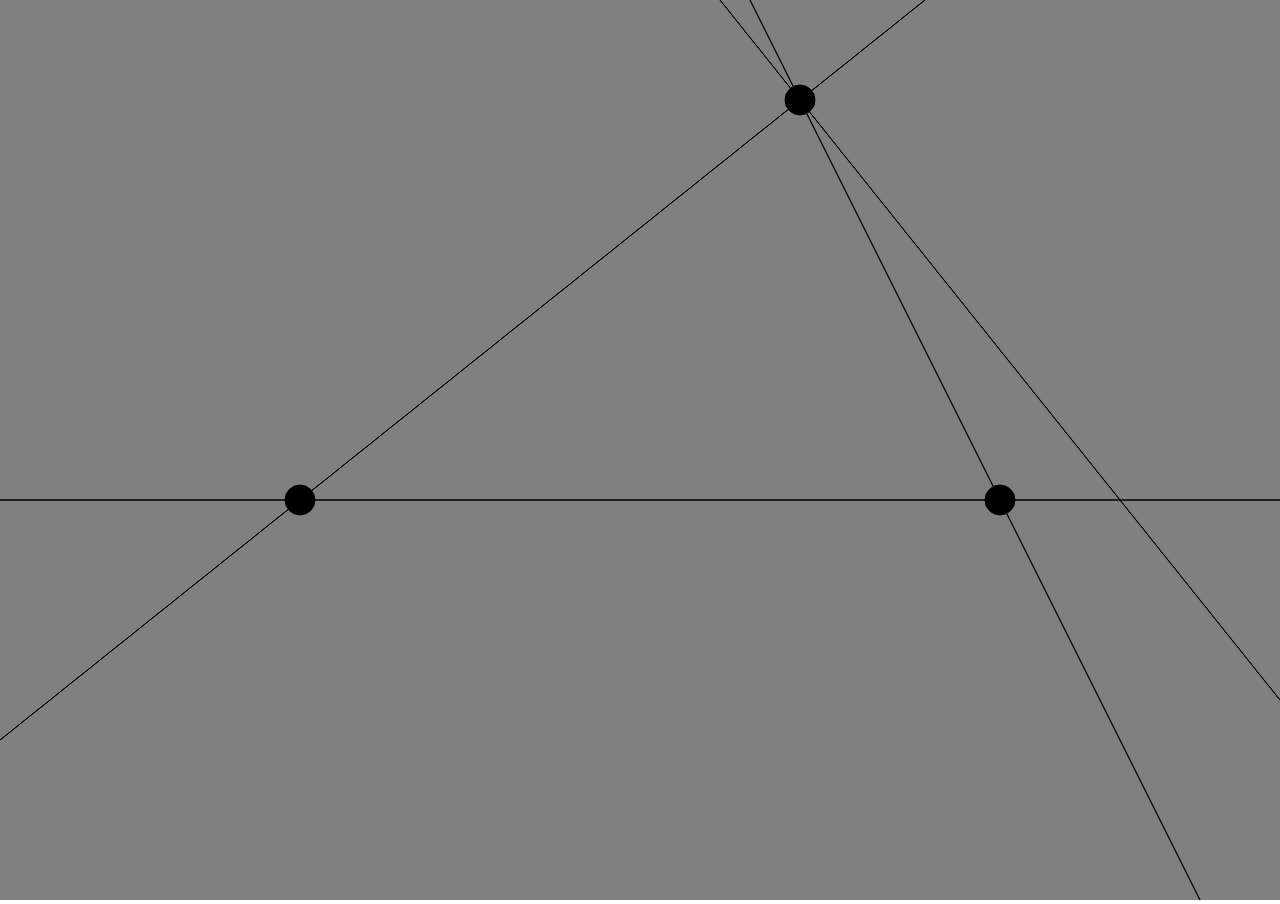
<file: html/Atitude ortocenter/index.html>
<!DOCTYPE html>
<html lang="en" dir="ltr">
  <head>
    <link rel="stylesheet" href="style.css">
    <meta charset="utf-8">
    <title>Drag</title>
  </head>
  <body>
    <canvas id="canvas"></canvas>
    <script src="../../lib/Point.js"></script>
        <script src="../../lib/Vector2d.js"></script>
        <script src="../../lib/LinearFunction.js"></script>
    <script src="script.js"></script>
  </body>
</html>
</file>
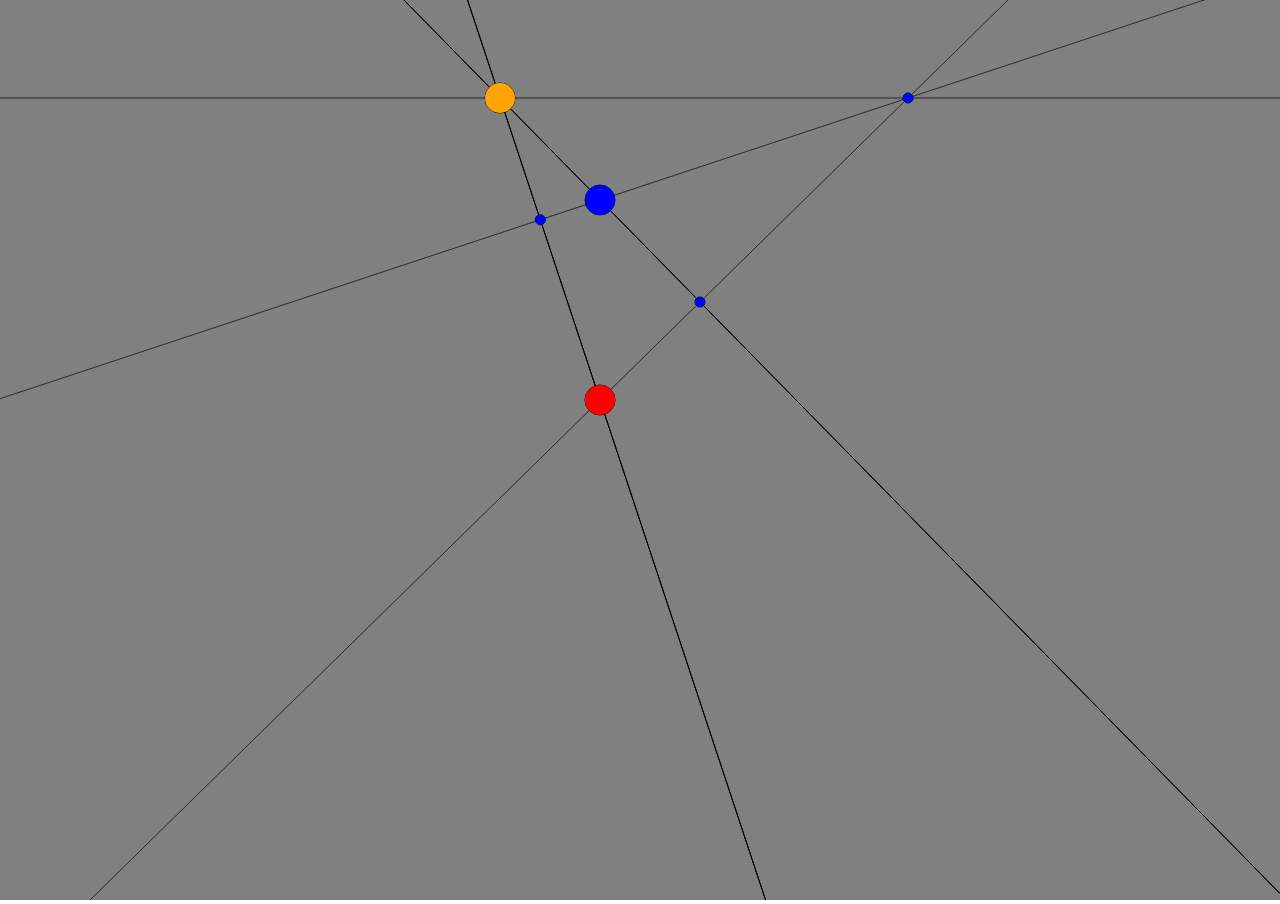
<file: html/Attitude/index.html>
<!DOCTYPE html>
<html lang="en" dir="ltr">
  <head>
    <link rel="stylesheet" href="style.css">
    <meta charset="utf-8">
    <title>Attitude</title>
  </head>
  <body>
    <canvas id="canvas"></canvas>
    <script src="../../lib/Point.js"></script>
        <script src="../../lib/Vector2d.js"></script>
        <script src="../../lib/LinearFunction.js"></script>
    <script src="script.js"></script>
  </body>
</html>
</file>
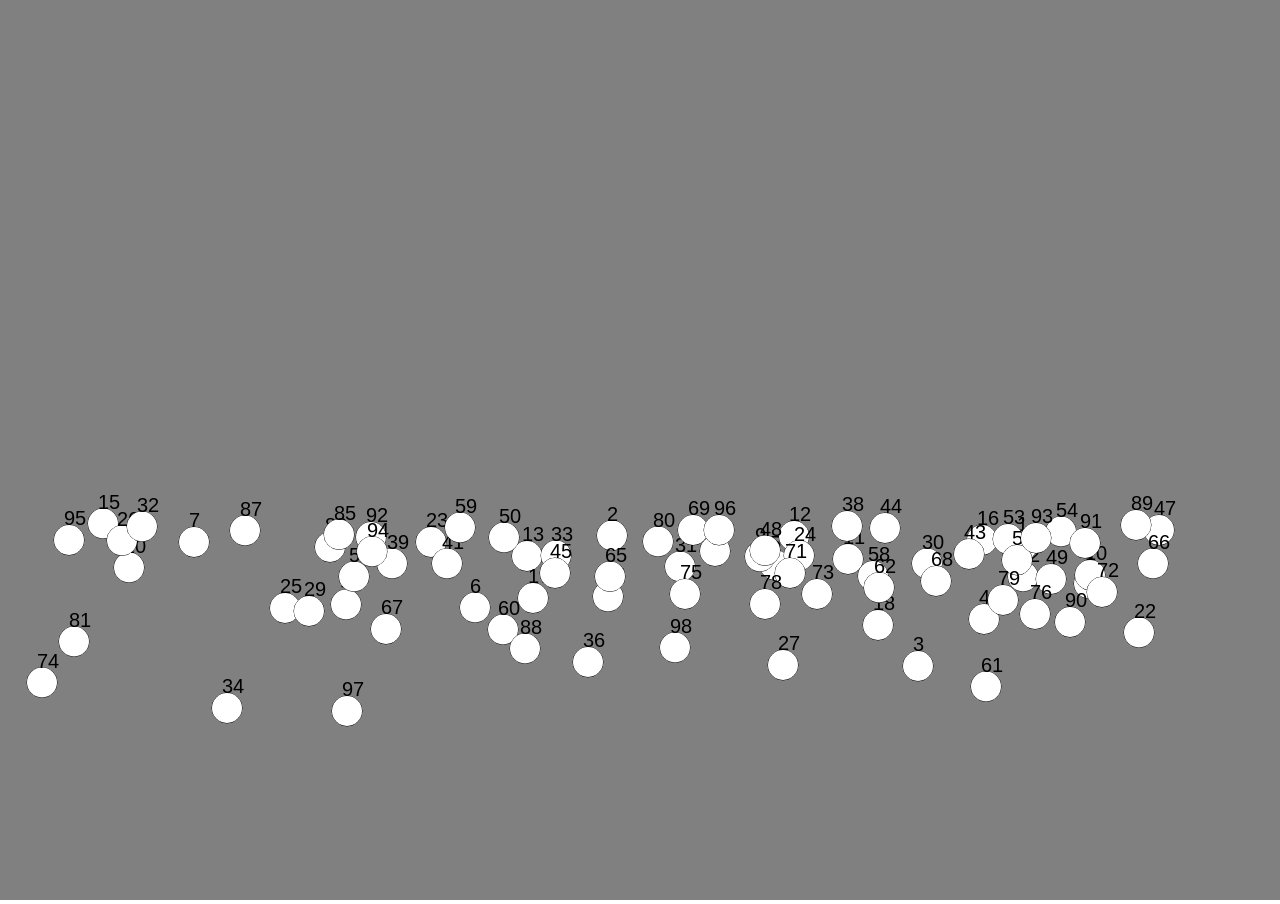
<file: html/BouncingBalls/index.html>
<!DOCTYPE html>
<html lang="en" dir="ltr">
  <head>
    <link rel="stylesheet" href="style.css">
    <meta charset="utf-8">
    <title>Bouncing</title>
  </head>
  <body>
    <canvas id="canvas"></canvas>
    <script src="../../lib/Point.js"></script>
        <script src="../../lib/Vector2d.js"></script>
    <script src="script.js"></script>
  </body>
</html>
</file>
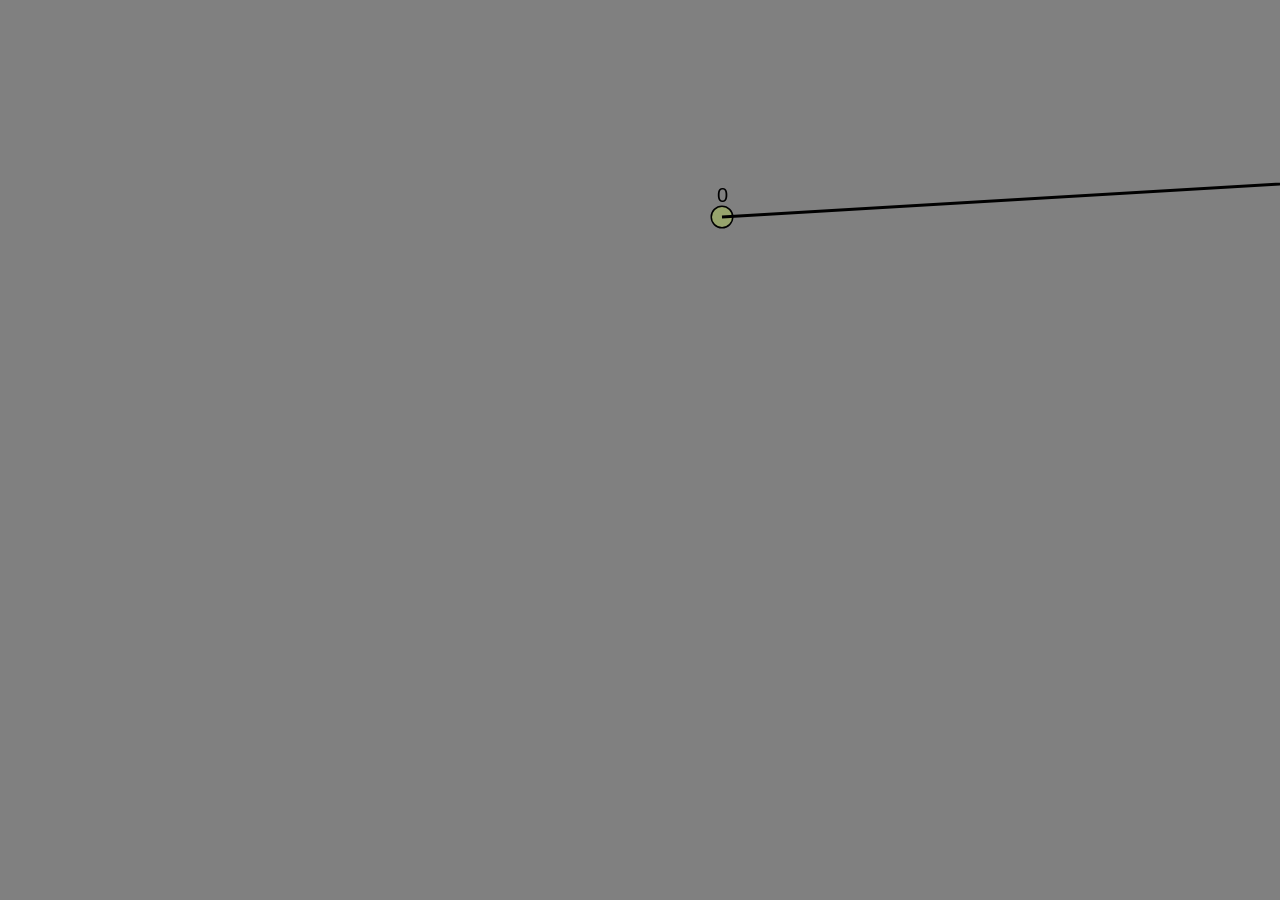
<file: html/connectPoints/index.html>
<!DOCTYPE html>
<html lang="en" dir="ltr">
  <head>
    <link rel="stylesheet" href="style.css">
    <meta charset="utf-8">
    <title>connectPoints</title>
  </head>
  <body>
    <canvas id="canvas"></canvas>
    <script src="../../lib/Connect.js"></script>
    <script src="script.js"></script>
  </body>
</html>
</file>
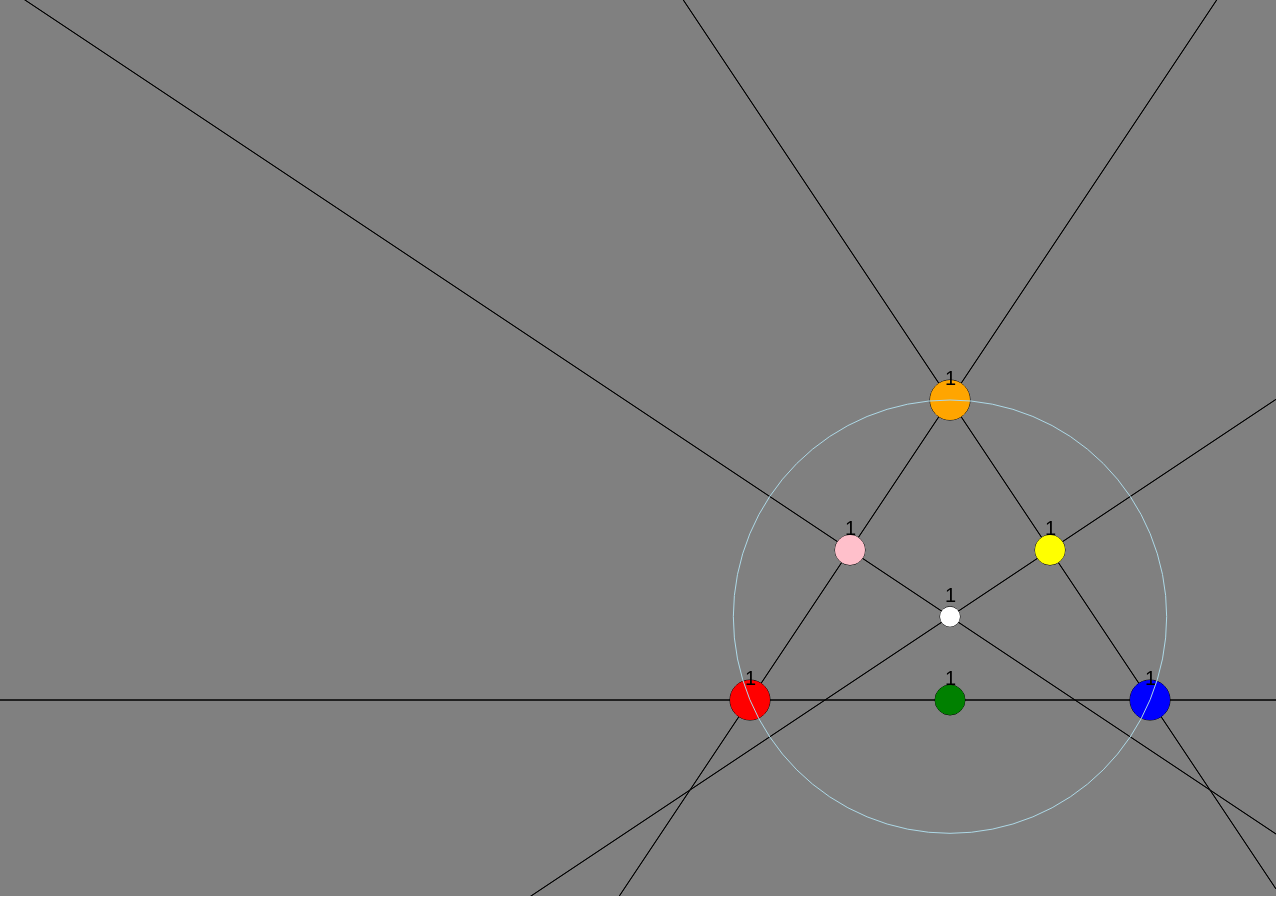
<file: html/Curcumcenter/index.html>
<!DOCTYPE html>
<html lang="en" dir="ltr">
  <head>
    <link rel="stylesheet" href="style.css">
    <meta charset="utf-8">
    <title>Circumcenter</title>
  </head>
  <body>
    <canvas id="canvas"></canvas>
    <script src="../../lib/Point.js"></script>
        <script src="../../lib/Vector2d.js"></script>
        <script src="../../lib/LinearFunction.js"></script>
    <script src="script.js"></script>
  </body>
</html>
</file>
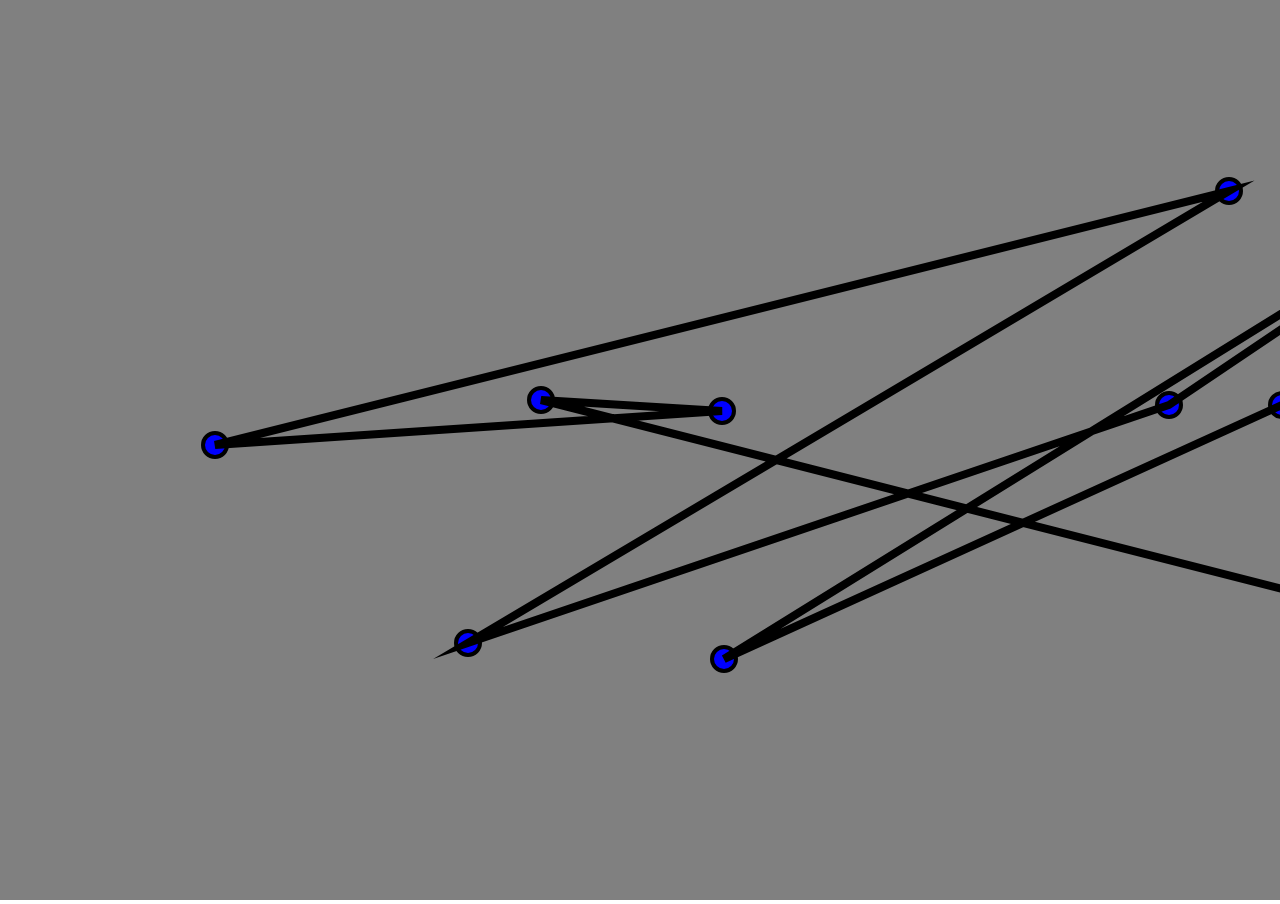
<file: html/DraggablePoint/index.html>
<!DOCTYPE html>
<html lang="en" dir="ltr">
  <head>
    <link rel="stylesheet" href="style.css">
    <meta charset="utf-8">
    <title>Drag</title>
  </head>
  <body>
    <canvas id="canvas"></canvas>
    <script src="../../lib/Point.js"></script>
        <script src="../../lib/Vector2d.js"></script>
    <script src="script.js"></script>
  </body>
</html>
</file>
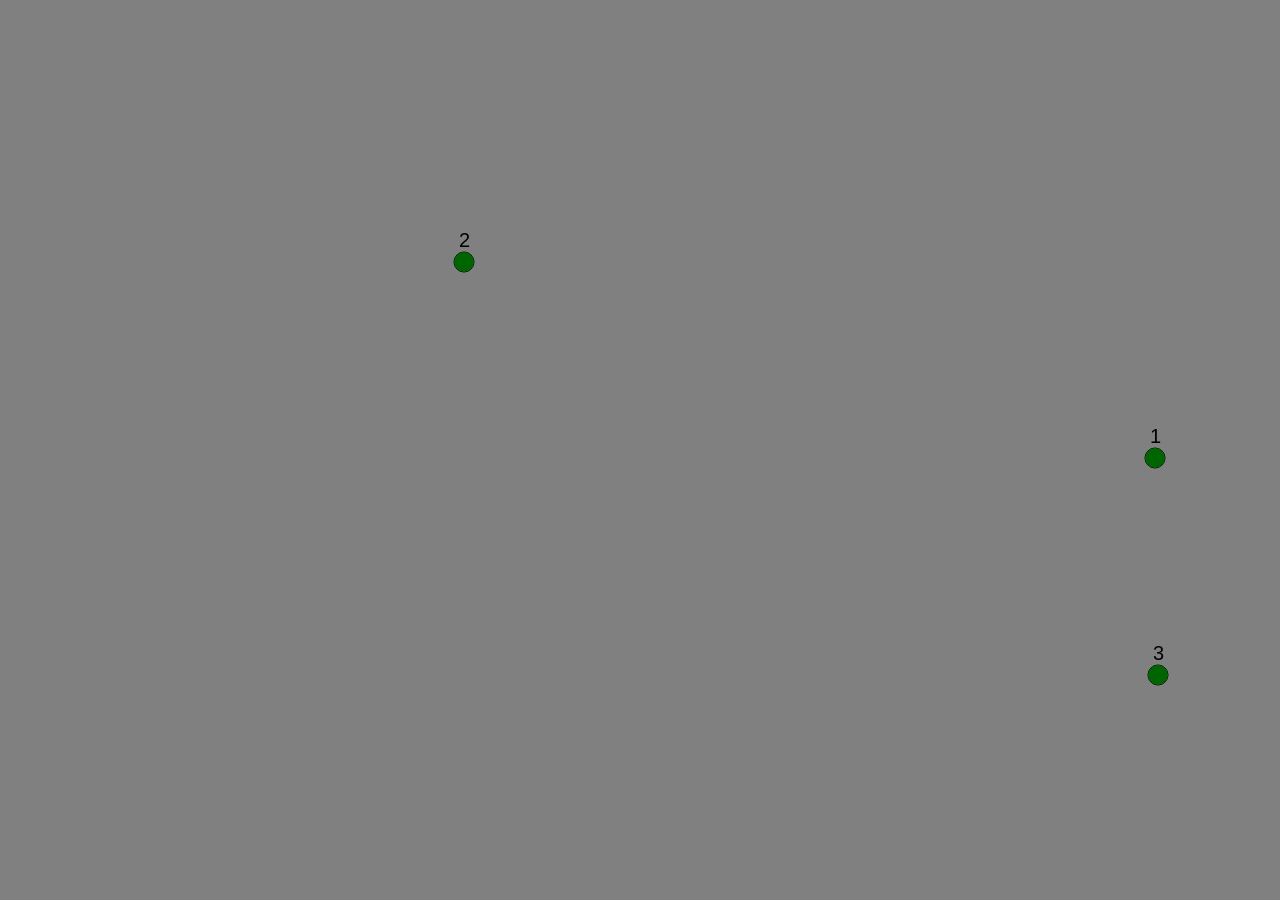
<file: html/myPoint/index.html>
<!DOCTYPE html>
<html lang="en" dir="ltr">
  <head>
    <link rel="stylesheet" href="style.css">
    <meta charset="utf-8">
    <title>DrawPoints</title>
  </head>
  <body>
    <canvas id="canvas"></canvas>
    <script src="../../lib/Point.js"></script>
    <script src="script.js"></script>
  </body>
</html>
</file>
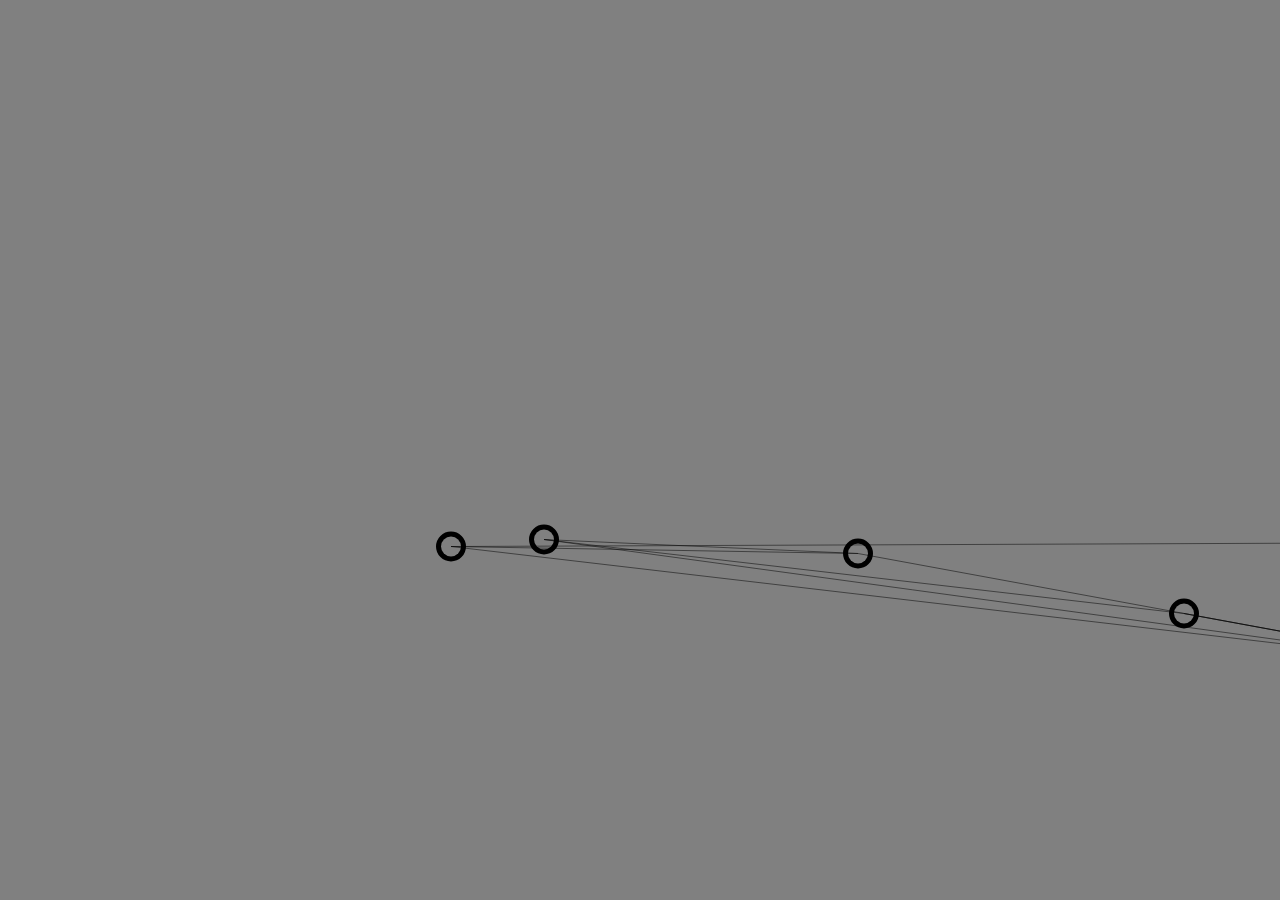
<file: html/PosVelAcc/index.html>
<!DOCTYPE html>
<html lang="en" dir="ltr">
  <head>
    <link rel="stylesheet" href="style.css">
    <meta charset="utf-8">
    <title>Pos</title>
  </head>
  <body>
    <canvas id="canvas"></canvas>
    <script src="../../lib/Point.js"></script>
        <script src="../../lib/Vector2d.js"></script>
    <script src="script.js"></script>
  </body>
</html>
</file>
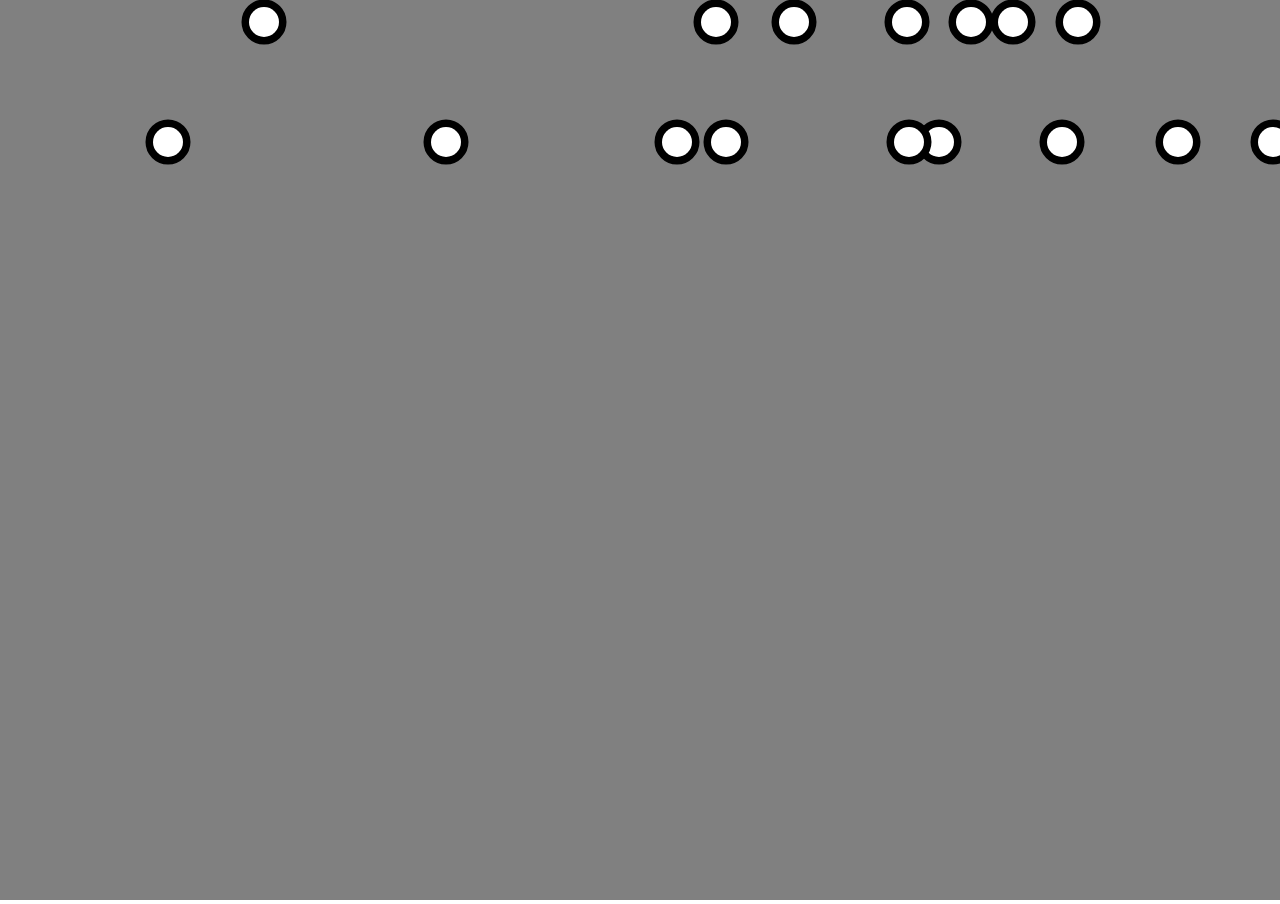
<file: html/Shooter/index.html>
<!DOCTYPE html>
<html lang="en" dir="ltr">
  <head>
    <link rel="stylesheet" href="style.css">
    <meta charset="utf-8">
    <title>DrawPoints</title>
  </head>
  <body>
    <canvas onclick="showCoords(event)"id="canvas"></canvas>
    <script src="../../lib/Point.js"></script>
    <script src="script.js"></script>
  </body>
</html>
</file>
<file: html/Atitude ortocenter/style.css>
canvas
{
  background-color: grey;
}
body
{
  margin: 0;
}
</file>
<file: html/Attitude/style.css>
canvas
{
  background-color: grey;
}
body
{
  margin: 0;
}
</file>
<file: html/BouncingBalls/style.css>
canvas
{
  background-color: grey;
}
body
{
  margin: 0;
}
</file>
<file: html/connectPoints/style.css>
canvas
{
  background-color: grey;
}
body
{
  margin: 0;
}
</file>
<file: html/Curcumcenter/style.css>
canvas
{
  background-color: grey;
}
body
{
  margin: 0;
}
</file>
<file: html/DraggablePoint/style.css>
canvas
{
  background-color: grey;
}
body
{
  margin: 0;
}
</file>
<file: html/myPoint/style.css>
canvas
{
  background-color: grey;
}
body
{
  margin: 0;
}
</file>
<file: html/PosVelAcc/style.css>
canvas
{
  background-color: grey;
}
body
{
  margin: 0;
}
</file>
<file: html/Shooter/style.css>
canvas
{
  background-color: grey;
}
body
{
  margin: 0;
}
</file>
